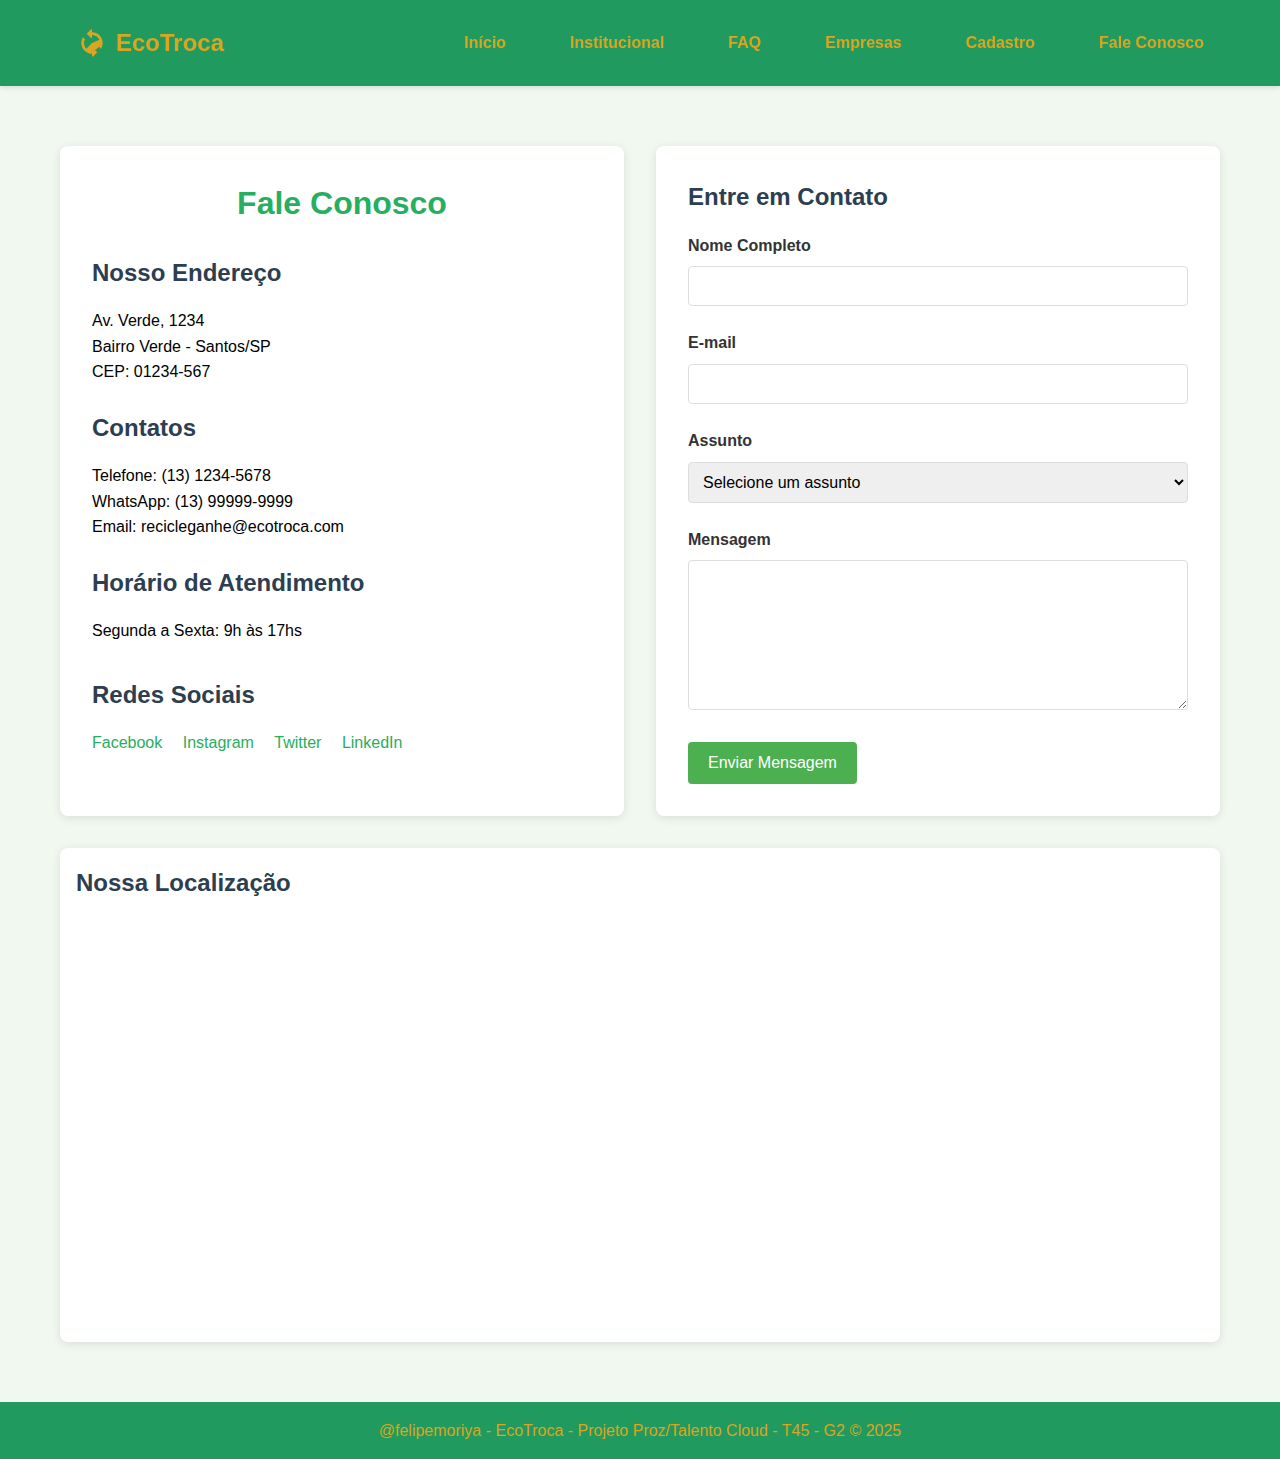
<file: fale conosco/index.html>
<!DOCTYPE html>
<html lang="pt-BR">

<head>
    <meta charset="UTF-8">
    <meta name="viewport" content="width=device-width, initial-scale=1.0">
    <title>Fale Conosco - Ecotroca</title>
   
    <link rel="stylesheet" href="style.css">
</head>

<body>
    <nav class="nav-menu">
        <div class="nav-container">
            <a href="../index.html" href="#" class="logo-container">
                <svg class="logo-icon" viewBox="0 0 24 24" fill="goldenrod" xmlns="http://www.w3.org/2000/svg">
                    <path d="M12 4V2.21C12 1.76 11.46 1.54 11.15 1.86L8.35 4.65C8.15 4.85 8.15 5.16 8.35 5.36L11.14 8.15C11.46 8.46 12 8.24 12 7.79V6C15.31 6 18 8.69 18 12C18 13.01 17.75 13.97 17.3 14.8L18.76 16.26C19.54 15.03 20 13.57 20 12C20 7.58 16.42 4 12 4Z"/>
                    <path d="M12 18C8.69 18 6 15.31 6 12C6 10.99 6.25 10.03 6.7 9.2L5.24 7.74C4.46 8.97 4 10.43 4 12C4 16.42 7.58 20 12 20V21.79C12 22.24 12.54 22.46 12.85 22.14L15.64 19.35C15.84 19.15 15.84 18.84 15.64 18.64L12.85 15.85C12.54 15.54 12 15.76 12 16.21V18Z"/>
                    <path d="M12 12L7.35 16.65C7.15 16.85 7.15 17.16 7.35 17.36L10.14 20.15C10.46 20.46 11 20.24 11 19.79V18C15.42 18 19 14.42 19 10V9.79C19 9.34 18.46 9.12 18.15 9.44L12 12Z"/>
                </svg>
                <span class="logo-text">EcoTroca</span>
            </a>
            <div class="nav-links">
                <a href="../">Início</a>
                <a href="../">Institucional</a>
                <a href="../faq/index.html">FAQ</a>
                <a href="../empresas/index.html">Empresas</a>
                <a href="../cadastro/index.html">Cadastro</a>
                <a href="../fale conosco/index.html">Fale Conosco</a>
            </div>
        </div>
    </nav>

</head>
<body>
    <div class="container">
        <div class="contact-grid">
            <div class="contact-info">
                <h1>Fale Conosco</h1>
                <div class="info-item">
                    <h2>Nosso Endereço</h2>
                    <p>Av. Verde, 1234</p>
                    <p>Bairro Verde - Santos/SP</p>
                    <p>CEP: 01234-567</p>
                </div>

                <div class="info-item">
                    <h2>Contatos</h2>
                    <p>Telefone: (13) 1234-5678</p>
                    <p>WhatsApp: (13) 99999-9999</p>
                    <p>Email: recicleganhe@ecotroca.com</p>
                </div>

                <div class="info-item">
                    <h2>Horário de Atendimento</h2>
                    <p>Segunda a Sexta: 9h às 17hs</p>
                </div>

                <div class="social-media">
                    <h2>Redes Sociais</h2>
                    <a href="#">Facebook</a>
                    <a href="#">Instagram</a>
                    <a href="#">Twitter</a>
                    <a href="#">LinkedIn</a>
                </div>
            </div>

            <div class="contact-form">
                <h2>Entre em Contato</h2>

                <form id="contactForm" onsubmit="return false;">
                    <div class="form-group">
                        <label for="nome">Nome Completo</label>
                        <input type="text" id="nome" name="nome" required>
                    </div>

                    <div class="form-group">
                        <label for="email">E-mail</label>
                        <input type="email" id="email" name="email" required>
                    </div>

                    <div class="form-group">
                        <label for="assunto">Assunto</label>
                        <select id="assunto" name="assunto" required>
                            <option value="">Selecione um assunto</option>
                            <option value="duvida">Dúvidas</option>
                            <option value="sugestao">Sugestões</option>
                            <option value="reclamacao">Reclamações</option>
                            <option value="parceria">Parcerias</option>
                            <option value="outro">Outros</option>
                        </select>
                    </div>

                    <div class="form-group">
                        <label for="mensagem">Mensagem</label>
                        <textarea id="mensagem" name="mensagem" required></textarea>
                    </div>

                    <button type="submit">Enviar Mensagem</button>
                </form>
            </div>
        </div>

        <div class="map-container">
            <h2>Nossa Localização</h2>
            <iframe 
                src="https://www.google.com/maps/embed?pb=!1m18!1m12!1m3!1d14617.337930759884!2d-46.33085675!3d-23.950628550000003!2m3!1f0!2f0!3f0!3m2!1i1024!2i768!4f13.1!3m3!1m2!1s0x94ce03422c370547%3A0x578d984e935daf!2sSantos%2C%20SP!5e0!3m2!1spt-BR!2sbr!4v1713200401266!5m2!1spt-BR!2sbr" 
                allowfullscreen="" 
                loading="lazy" 
                referrerpolicy="no-referrer-when-downgrade">
            </iframe>
        </div>
    </div>
    
    <footer>
        <p>@felipemoriya - EcoTroca - Projeto Proz/Talento Cloud - T45 - G2 © 2025</p>
    </footer>

    <script src="script.js"></script>

</body>
</html>
</file>
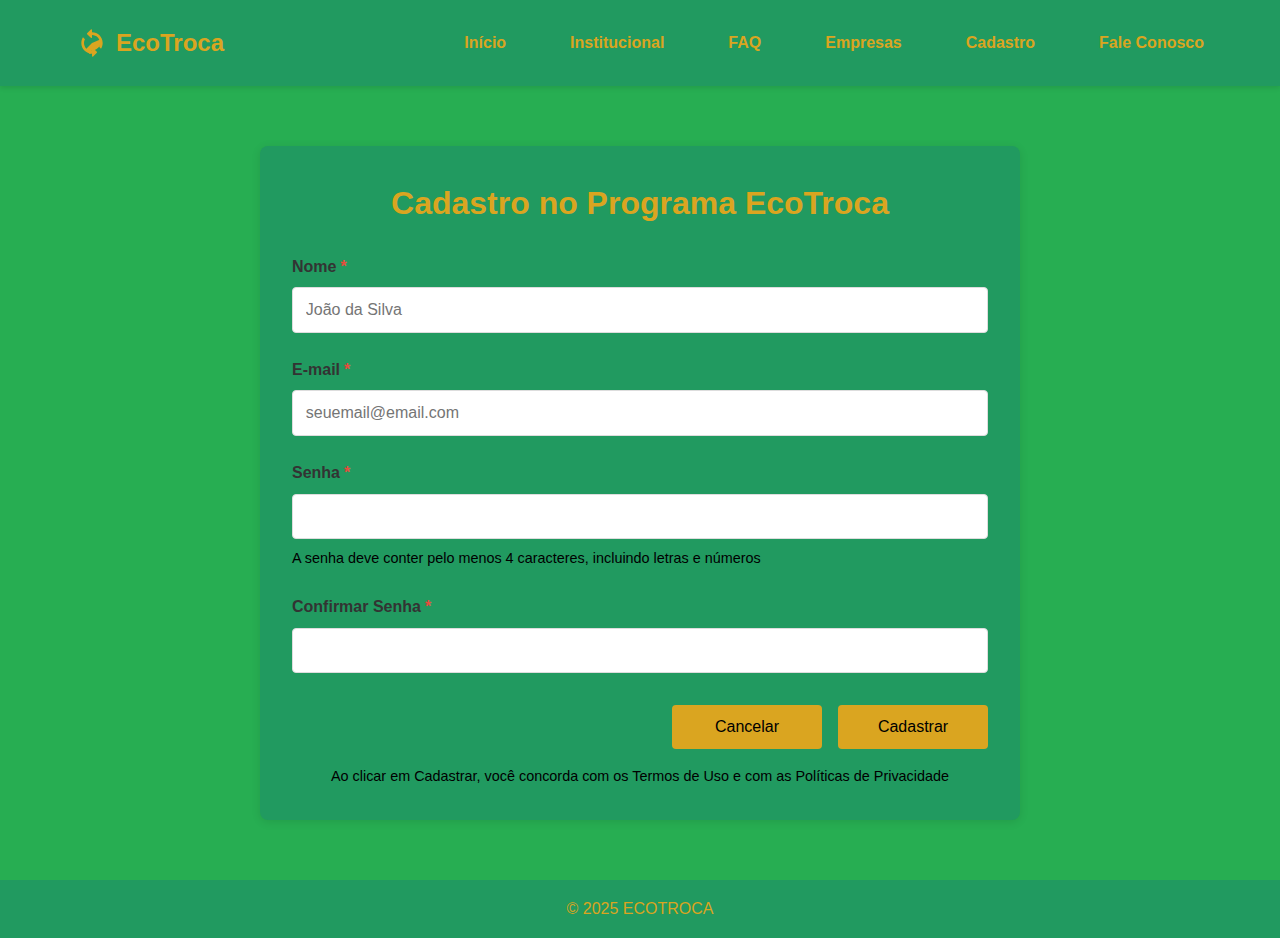
<file: cadastro.html>
<!DOCTYPE html>
<html lang="pt-BR">
<head>
    <meta charset="UTF-8">
    <meta name="viewport" content="width=device-width, initial-scale=1.0">
    <title>Cadastro - Ecotroca</title>
    <style>
        * {
            margin: 0;
            padding: 0;
            box-sizing: border-box;
            font-family: Arial, sans-serif;
        }

        body {
            background-color: #27ae52;
            line-height: 1.6;
            min-height: 100vh;
            display: flex;
            flex-direction: column;
        }

        /* Navigation Styles */
        .nav-menu {
            background-color: #219a60;
            padding: 1rem 0;
            box-shadow: 0 2px 5px rgba(0,0,0,0.1);
        }

        .nav-container {
            max-width: 1200px;
            margin: 0 auto;
            display: flex;
            justify-content: space-between;
            align-items: center;
            padding: 0 20px;
        }

        .logo-container {
            display: flex;
            align-items: center;
            gap: 0.5rem;
            color: goldenrod;
            text-decoration: none;
        }

        .logo-text {
            font-size: 1.5rem;
            font-weight: bold;
            color: goldenrod;
        }

        .logo-icon {
            width: 32px;
            height: 32px;
            animation: spin 20s linear infinite;
        }

        @keyframes spin {
            100% {
                transform: rotate(360deg);
            }
        }

        .nav-links {
            display: flex;
            gap: 2rem;
            align-items: center;
        }

        .nav-menu a {
            color: goldenrod;
            text-decoration: none;
            font-weight: bold;
            padding: 0.5rem 1rem;
            border-radius: 4px;
            transition: all 0.3s ease;
        }

        .nav-menu a:hover {
            background-color: goldenrod;
            color: #219a60;
        }

        /* Content styles */
        .content {
            flex: 1;
            display: flex;
            align-items: center;
            justify-content: center;
        }

        .container {
            max-width: 800px;
            width: 100%;
            margin: 40px auto;
            padding: 20px;
        }

        .form-container {
            background-color: #219a60;
            padding: 2rem;
            border-radius: 8px;
            box-shadow: 0 2px 10px rgba(0,0,0,0.1);
        }

        h1 {
            color: goldenrod;
            margin-bottom: 1.5rem;
            text-align: center;
        }

        .form-group {
            margin-bottom: 1.5rem;
            width: 100%;
        }

        label {
            display: block;
            margin-bottom: 0.5rem;
            color: #333;
            font-weight: bold;
        }

        input, select {
            width: 100%;
            padding: 0.8rem;
            border: 1px solid #ddd;
            border-radius: 4px;
            font-size: 1rem;
        }

        input:focus, select:focus {
            outline: none;
            border-color: goldenrod;
            box-shadow: 0 0 5px rgba(39, 174, 96, 0.2);
        }

        .form-buttons {
            display: flex;
            gap: 1rem;
            justify-content: flex-end;
            margin-top: 2rem;
        }

        button {
            padding: 0.8rem 2rem;
            border: none;
            border-radius: 4px;
            font-size: 1rem;
            cursor: pointer;
            transition: background-color 0.3s;
            min-width: 150px;
        }

        .btn-primary {
            background-color: goldenrod;
            color: black;
        }

        .btn-primary:hover {
            background-color: #219a52;
        }

        .btn-secondary {
            background-color: goldenrod;
            color: black;
        }

        .btn-secondary:hover {
            background-color: #219a52;
        }

        .required::after {
            content: "*";
            color: #e74c3c;
            margin-left: 4px;
        }

        .form-info {
            font-size: 0.9rem;
            color: black;
            margin-top: 0.5rem;
        }

        .terms-info {
            font-size: 0.9rem;
            color: black;
            margin-top: 1rem;
            text-align: center;
        }

        /* Footer styles */
        footer {
            background-color: #219a60;
            color: goldenrod;
            text-align: center;
            padding: 1rem 0;
            margin-top: auto;
            width: 100%;
        }

        @media (max-width: 768px) {
            .nav-container {
                flex-direction: column;
                gap: 1rem;
                padding: 1rem;
            }

            .nav-links {
                flex-direction: column;
                gap: 0.5rem;
            }

            .container {
                margin: 20px;
            }

            .form-buttons {
                flex-direction: column;
            }

            button {
                width: 100%;
            }
        }
    </style>
</head>

<body>
    <nav class="nav-menu">
        <div class="nav-container">
            <a href="#" class="logo-container">
                <svg class="logo-icon" viewBox="0 0 24 24" fill="goldenrod" xmlns="http://www.w3.org/2000/svg">
                    <path d="M12 4V2.21C12 1.76 11.46 1.54 11.15 1.86L8.35 4.65C8.15 4.85 8.15 5.16 8.35 5.36L11.14 8.15C11.46 8.46 12 8.24 12 7.79V6C15.31 6 18 8.69 18 12C18 13.01 17.75 13.97 17.3 14.8L18.76 16.26C19.54 15.03 20 13.57 20 12C20 7.58 16.42 4 12 4Z"/>
                    <path d="M12 18C8.69 18 6 15.31 6 12C6 10.99 6.25 10.03 6.7 9.2L5.24 7.74C4.46 8.97 4 10.43 4 12C4 16.42 7.58 20 12 20V21.79C12 22.24 12.54 22.46 12.85 22.14L15.64 19.35C15.84 19.15 15.84 18.84 15.64 18.64L12.85 15.85C12.54 15.54 12 15.76 12 16.21V18Z"/>
                    <path d="M12 12L7.35 16.65C7.15 16.85 7.15 17.16 7.35 17.36L10.14 20.15C10.46 20.46 11 20.24 11 19.79V18C15.42 18 19 14.42 19 10V9.79C19 9.34 18.46 9.12 18.15 9.44L12 12Z"/>
                </svg>
                <span class="logo-text">EcoTroca</span>
            </a>
            <div class="nav-links">
                <a href="#">Início</a>
                <a href="#">Institucional</a>
                <a href="#">FAQ</a>
                <a href="#">Empresas</a>
                <a href="#">Cadastro</a>
                <a href="#">Fale Conosco</a>
            </div>
        </div>
    </nav>

    <div class="content">
        <div class="container">
            <div class="form-container">
                <h1>Cadastro no Programa EcoTroca</h1>

                <form id="cadastroForm" onsubmit="return false;">
                    <div class="form-group">
                        <label class="required" for="nome">Nome</label>
                        <input placeholder="João da Silva" type="text" id="nome" name="nome" required>
                    </div>
                    
                    <div class="form-group">
                        <label class="required" for="email">E-mail</label>
                        <input placeholder="seuemail@email.com" type="email" id="email" name="email" required>
                    </div>

                    <div class="form-group">                
                        <label class="required" for="senha">Senha</label>                
                        <input type="password" id="senha" name="senha" required>                
                        <div class="form-info">A senha deve conter pelo menos 4 caracteres, incluindo letras e números</div>                
                    </div>

                    <div class="form-group">                
                        <label class="required" for="confirmarSenha">Confirmar Senha</label>                
                        <input type="password" id="confirmarSenha" name="confirmarSenha" required>
                    </div>

                    <div class="form-buttons">
                        <button type="button" class="btn-secondary">Cancelar</button>
                        <button type="submit" class="btn-primary">Cadastrar</button>
                    </div>
                    
                    <div class="terms-info">
                        Ao clicar em Cadastrar, você concorda com os Termos de Uso e com as Políticas de Privacidade
                    </div>
                </form>
            </div>
        </div>
    </div>

    <footer>
        <p>© 2025 ECOTROCA</p>
    </footer>
</body>
</html>
</file>
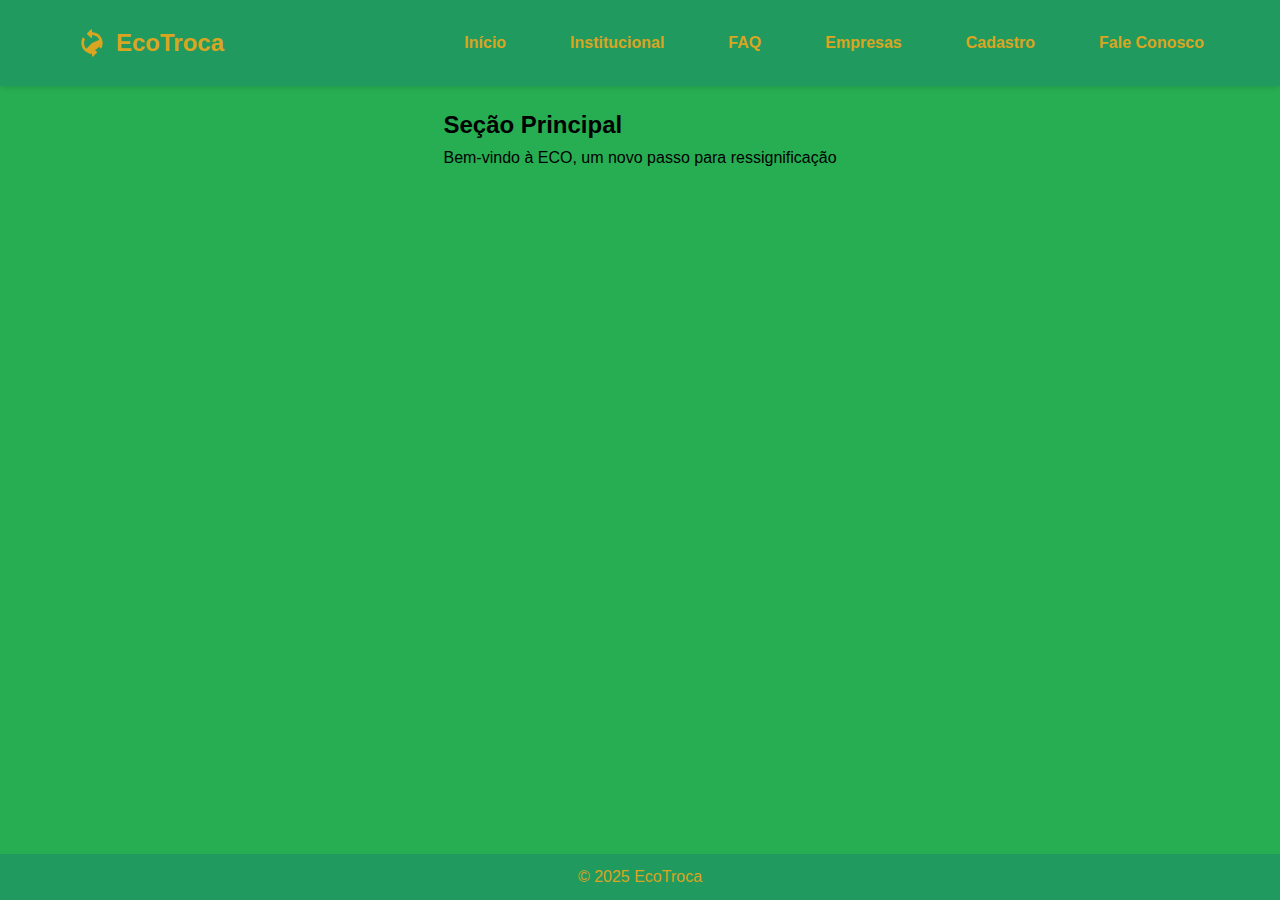
<file: html-Pagina-Inicial-EcoTroca-180325.html>
<!DOCTYPE html>
<html lang="pt-BR">
<head>
    <meta charset="UTF-8">
    <meta name="viewport" content="width=device-width, initial-scale=1.0">
    <title>Pagina Inicial - Ecotroca</title>
    <style>
        * {
            margin: 0;
            padding: 0;
            box-sizing: border-box;
            font-family: Arial, sans-serif;
        }

        body {
            background-color: #27ae52;
            line-height: 1.6;
            min-height: 100vh;
            display: flex;
            flex-direction: column;
        }

        /* Navigation Styles */
        .nav-menu {
            background-color: #219a60;
            padding: 1rem 0;
            box-shadow: 0 2px 5px rgba(0,0,0,0.1);
        }

        .nav-container {
            max-width: 1200px;
            margin: 0 auto;
            display: flex;
            justify-content: space-between;
            align-items: center;
            padding: 0 20px;
        }

        .logo-container {
            display: flex;
            align-items: center;
            gap: 0.5rem;
            color: goldenrod;
            text-decoration: none;
        }

        .logo-text {
            font-size: 1.5rem;
            font-weight: bold;
            color: goldenrod;
        }

        .logo-icon {
            width: 32px;
            height: 32px;
            animation: spin 20s linear infinite;
        }

        @keyframes spin {
            100% {
                transform: rotate(360deg);
            }
        }

        .nav-links {
            display: flex;
            gap: 2rem;
            align-items: center;
        }

        .nav-menu a {
            color: goldenrod;
            text-decoration: none;
            font-weight: bold;
            padding: 0.5rem 1rem;
            border-radius: 4px;
            transition: all 0.3s ease;
        }

        .nav-menu a:hover {
            background-color: goldenrod;
            color: #219a60;
        }

        main {
            padding: 20px;
            max-width: 1200px;
            margin: 0 auto;
        }

        footer {
            background-color: #219a60;
            color: goldenrod;
            text-align: center;
            padding: 10px;
            margin-top: auto;
            width: 100%;
        }

        @media (max-width: 768px) {
            .nav-container {
                flex-direction: column;
                gap: 1rem;
                padding: 1rem;
            }

            .nav-links {
                flex-direction: column;
                gap: 0.5rem;
            }
        }
    </style>
</head>
<body>
    <nav class="nav-menu">
        <div class="nav-container">
            <a href="#" class="logo-container">
                <svg class="logo-icon" viewBox="0 0 24 24" fill="goldenrod" xmlns="http://www.w3.org/2000/svg">
                    <path d="M12 4V2.21C12 1.76 11.46 1.54 11.15 1.86L8.35 4.65C8.15 4.85 8.15 5.16 8.35 5.36L11.14 8.15C11.46 8.46 12 8.24 12 7.79V6C15.31 6 18 8.69 18 12C18 13.01 17.75 13.97 17.3 14.8L18.76 16.26C19.54 15.03 20 13.57 20 12C20 7.58 16.42 4 12 4Z"/>
                    <path d="M12 18C8.69 18 6 15.31 6 12C6 10.99 6.25 10.03 6.7 9.2L5.24 7.74C4.46 8.97 4 10.43 4 12C4 16.42 7.58 20 12 20V21.79C12 22.24 12.54 22.46 12.85 22.14L15.64 19.35C15.84 19.15 15.84 18.84 15.64 18.64L12.85 15.85C12.54 15.54 12 15.76 12 16.21V18Z"/>
                    <path d="M12 12L7.35 16.65C7.15 16.85 7.15 17.16 7.35 17.36L10.14 20.15C10.46 20.46 11 20.24 11 19.79V18C15.42 18 19 14.42 19 10V9.79C19 9.34 18.46 9.12 18.15 9.44L12 12Z"/>
                </svg>
                <span class="logo-text">EcoTroca</span>
            </a>
            <div class="nav-links">
                <a href="#">Início</a>
                <a href="#">Institucional</a>
                <a href="#">FAQ</a>
                <a href="#">Empresas</a>
                <a href="#">Cadastro</a>
                <a href="#">Fale Conosco</a>
            </div>
        </div>
    </nav>

    <main>
        <h2>Seção Principal</h2>
        <p>Bem-vindo à ECO, um novo passo para ressignificação</p>
    </main>
    <footer>
        <p>© 2025 EcoTroca</p>
    </footer>
</body>
</html>
</file>
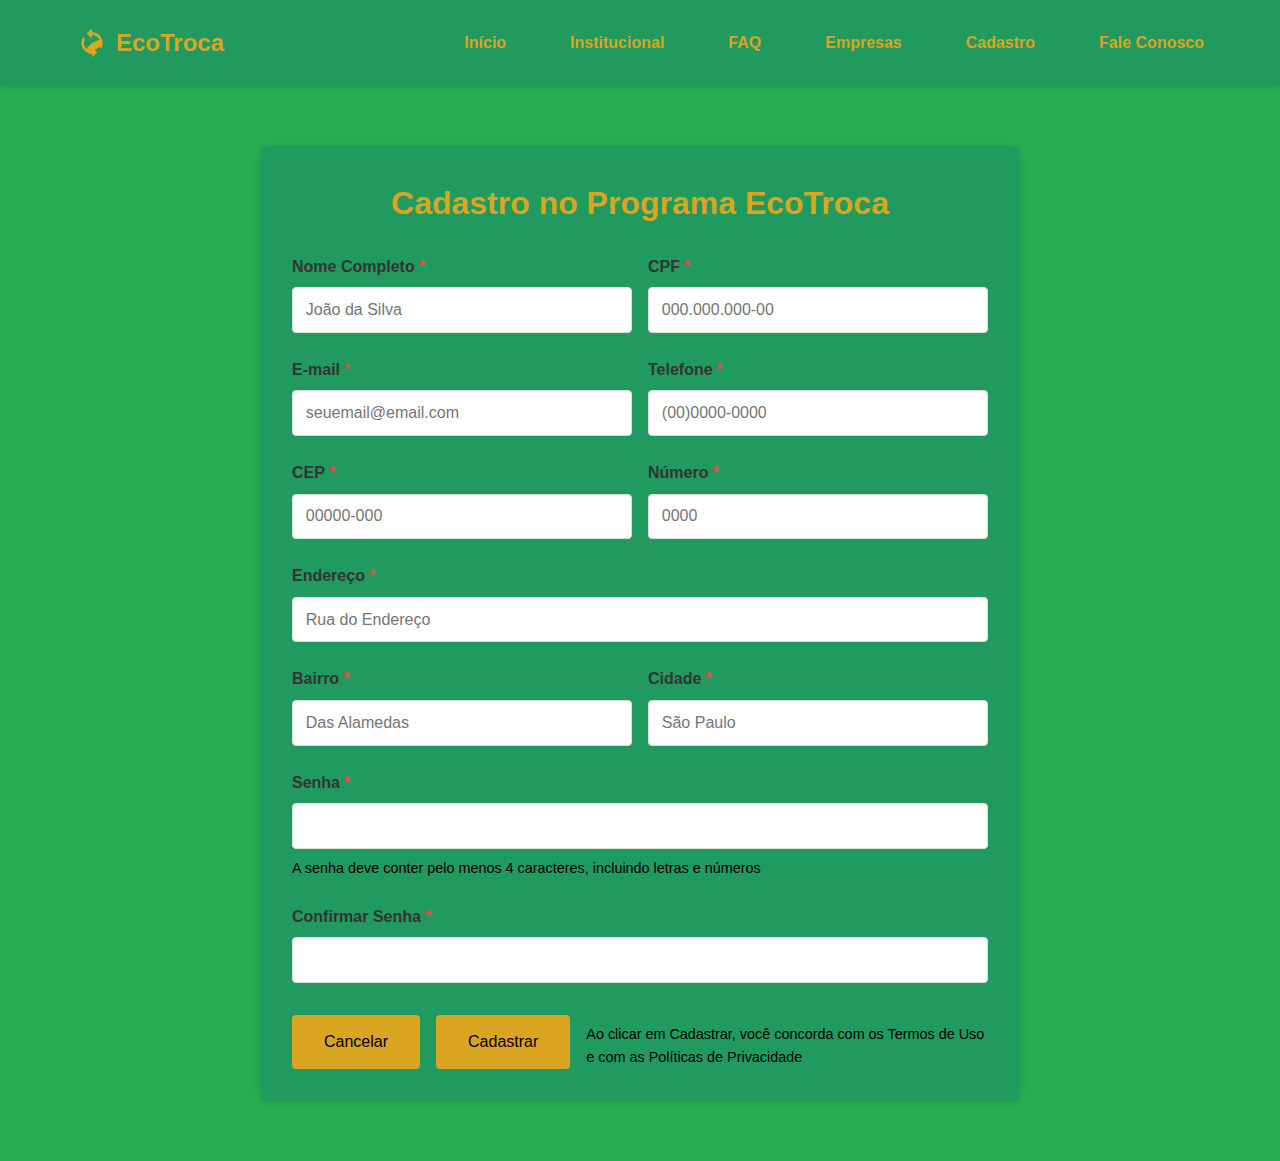
<file: site-html-Ecotroca-parte-cadastro(form).html>
<!DOCTYPE html>
<html lang="pt-BR">
<head>
    <meta charset="UTF-8">
    <meta name="viewport" content="width=device-width, initial-scale=1.0">
    <title>Cadastro - Ecotroca</title>
    <style>
        * {
            margin: 0;
            padding: 0;
            box-sizing: border-box;
            font-family: Arial, sans-serif;
        }

        body {
            background-color: #27ae52;
            line-height: 1.6;
            min-height: 100vh;
            display: flex;
            flex-direction: column;
        }

        /* Navigation Styles */
        .nav-menu {
            background-color: #219a60;
            padding: 1rem 0;
            box-shadow: 0 2px 5px rgba(0,0,0,0.1);
        }

        .nav-container {
            max-width: 1200px;
            margin: 0 auto;
            display: flex;
            justify-content: space-between;
            align-items: center;
            padding: 0 20px;
        }

        .logo-container {
            display: flex;
            align-items: center;
            gap: 0.5rem;
            color: goldenrod;
            text-decoration: none;
        }

        .logo-text {
            font-size: 1.5rem;
            font-weight: bold;
            color: goldenrod;
        }

        .logo-icon {
            width: 32px;
            height: 32px;
            animation: spin 20s linear infinite;
        }

        @keyframes spin {
            100% {
                transform: rotate(360deg);
            }
        }

        .nav-links {
            display: flex;
            gap: 2rem;
            align-items: center;
        }

        .nav-menu a {
            color: goldenrod;
            text-decoration: none;
            font-weight: bold;
            padding: 0.5rem 1rem;
            border-radius: 4px;
            transition: all 0.3s ease;
        }

        .nav-menu a:hover {
            background-color: goldenrod;
            color: #219a60;
        }

        /* Rest of existing styles */
        .container {
            max-width: 800px;
            margin: 40px auto;
            padding: 20px;
        }

        .form-container {
            background-color: #219a60;
            padding: 2rem;
            border-radius: 8px;
            box-shadow: 0 2px 10px rgba(0,0,0,0.1);
        }

        h1 {
            color: goldenrod;
            margin-bottom: 1.5rem;
            text-align: center;
        }

        .form-group {
            margin-bottom: 1.5rem;
        }

        label {
            display: block;
            margin-bottom: 0.5rem;
            color: #333;
            font-weight: bold;
        }

        input, select {
            width: 100%;
            padding: 0.8rem;
            border: 1px solid #ddd;
            border-radius: 4px;
            font-size: 1rem;
        }

        input:focus, select:focus {
            outline: none;
            border-color: goldenrod;
            box-shadow: 0 0 5px rgba(39, 174, 96, 0.2);
        }

        .form-row {
            display: grid;
            grid-template-columns: 1fr 1fr;
            gap: 1rem;
        }

        .form-buttons {
            display: flex;
            gap: 1rem;
            justify-content: flex-end;
            margin-top: 2rem;
        }

        button {
            padding: 0.8rem 2rem;
            border: none;
            border-radius: 4px;
            font-size: 1rem;
            cursor: pointer;
            transition: background-color 0.3s;
        }

        .btn-primary {
            background-color: goldenrod;
            color: black;
        }

        .btn-primary:hover {
            background-color: #219a52;
        }

        .btn-secondary {
            background-color: goldenrod;
            color: black;
        }

        .btn-secondary:hover {
            background-color: #219a52;
        }

        .required::after {
            content: "*";
            color: #e74c3c;
            margin-left: 4px;
        }

        .form-info {
            font-size: 0.9rem;
            color: black;
            margin-top: 0.5rem;
        }

        @media (max-width: 768px) {
            .nav-container {
                flex-direction: column;
                gap: 1rem;
                padding: 1rem;
            }

            .nav-links {
                flex-direction: column;
                gap: 0.5rem;
            }

            .container {
                margin: 20px;
            }

            .form-row {
                grid-template-columns: 1fr;
            }

            .form-buttons {
                flex-direction: column;
            }

            button {
                width: 100%;
            }
        }
    </style>
</head>

<body>
    <nav class="nav-menu">
        <div class="nav-container">
            <a href="#" class="logo-container">
                <svg class="logo-icon" viewBox="0 0 24 24" fill="goldenrod" xmlns="http://www.w3.org/2000/svg">
                    <path d="M12 4V2.21C12 1.76 11.46 1.54 11.15 1.86L8.35 4.65C8.15 4.85 8.15 5.16 8.35 5.36L11.14 8.15C11.46 8.46 12 8.24 12 7.79V6C15.31 6 18 8.69 18 12C18 13.01 17.75 13.97 17.3 14.8L18.76 16.26C19.54 15.03 20 13.57 20 12C20 7.58 16.42 4 12 4Z"/>
                    <path d="M12 18C8.69 18 6 15.31 6 12C6 10.99 6.25 10.03 6.7 9.2L5.24 7.74C4.46 8.97 4 10.43 4 12C4 16.42 7.58 20 12 20V21.79C12 22.24 12.54 22.46 12.85 22.14L15.64 19.35C15.84 19.15 15.84 18.84 15.64 18.64L12.85 15.85C12.54 15.54 12 15.76 12 16.21V18Z"/>
                    <path d="M12 12L7.35 16.65C7.15 16.85 7.15 17.16 7.35 17.36L10.14 20.15C10.46 20.46 11 20.24 11 19.79V18C15.42 18 19 14.42 19 10V9.79C19 9.34 18.46 9.12 18.15 9.44L12 12Z"/>
                </svg>
                <span class="logo-text">EcoTroca</span>
            </a>
            <div class="nav-links">
                <a href="#">Início</a>
                <a href="#">Institucional</a>
                <a href="#">FAQ</a>
                <a href="#">Empresas</a>
                <a href="#">Cadastro</a>
                <a href="#">Fale Conosco</a>
            </div>
        </div>
    </nav>

    <!-- Rest of the existing form content -->
    <div class="container">
        <div class="form-container">
            <h1>Cadastro no Programa EcoTroca </h1>
            
            <form id="cadastroForm" onsubmit="return false;">
                <div class="form-row">
                    <div class="form-group">
                        <label class="required" for="nome">Nome Completo</label>
                        <input placeholder="João da Silva" type="text" id="nome" name="nome" required>
                    </div>
                    <div class="form-group">
                        <label class="required" for="cpf">CPF</label>
                        <input placeholder="000.000.000-00" type="text" id="cpf" name="cpf" required>
                    </div>
                </div>

                <div class="form-row">
                    <div class="form-group">
                        <label class="required" for="email">E-mail</label>
                        <input placeholder="seuemail@email.com" type="email" id="email" name="email" required>
                    </div>
                    <div class="form-group">
                        <label class="required" for="telefone">Telefone</label>
                        <input placeholder="(00)0000-0000" type="tel" id="telefone" name="telefone" required>
                    </div>
                </div>

                <div class="form-row">
                    <div class="form-group">
                        <label class="required" for="cep">CEP</label>
                        <input placeholder="00000-000" type="text" id="cep" name="cep" required>
                    </div>
                    <div class="form-group">
                        <label class="required" for="numero">Número</label>
                        <input placeholder="0000" type="text" id="numero" name="numero" required>
                    </div>
                </div>

                <div class="form-group">
                    <label class="required" for="endereco">Endereço</label>
                    <input placeholder="Rua do Endereço" type="text" id="endereco" name="endereco" required>
                </div>

                <div class="form-row">
                    <div class="form-group">
                        <label class="required" for="bairro">Bairro</label>
                        <input placeholder="Das Alamedas" type="text" id="bairro" name="bairro" required>
                    </div>
                    <div class="form-group">
                        <label class="required" for="cidade">Cidade</label>
                        <input placeholder="São Paulo" type="text" id="cidade" name="cidade" required>
                    </div>
                </div>

                <div class="form-group">
                    <label class="required" for="senha">Senha</label>
                    <input type="password" id="senha" name="senha" required>
                    <div class="form-info">A senha deve conter pelo menos 4 caracteres, incluindo letras e números</div>
                </div>

                <div class="form-group">
                    <label class="required" for="confirmarSenha">Confirmar Senha</label>
                    <input type="password" id="confirmarSenha" name="confirmarSenha" required>
                </div>

                <div class="form-buttons">
                    <button type="button" class="btn-secondary">Cancelar</button>
                    <button type="submit" class="btn-primary">Cadastrar</button>
                    <div class="form-info">Ao clicar em Cadastrar, você concorda com os Termos de Uso e com as Políticas de Privacidade</div>
                </div>
            </form>
        </div>
    </div>
</body>
</html>
</file>
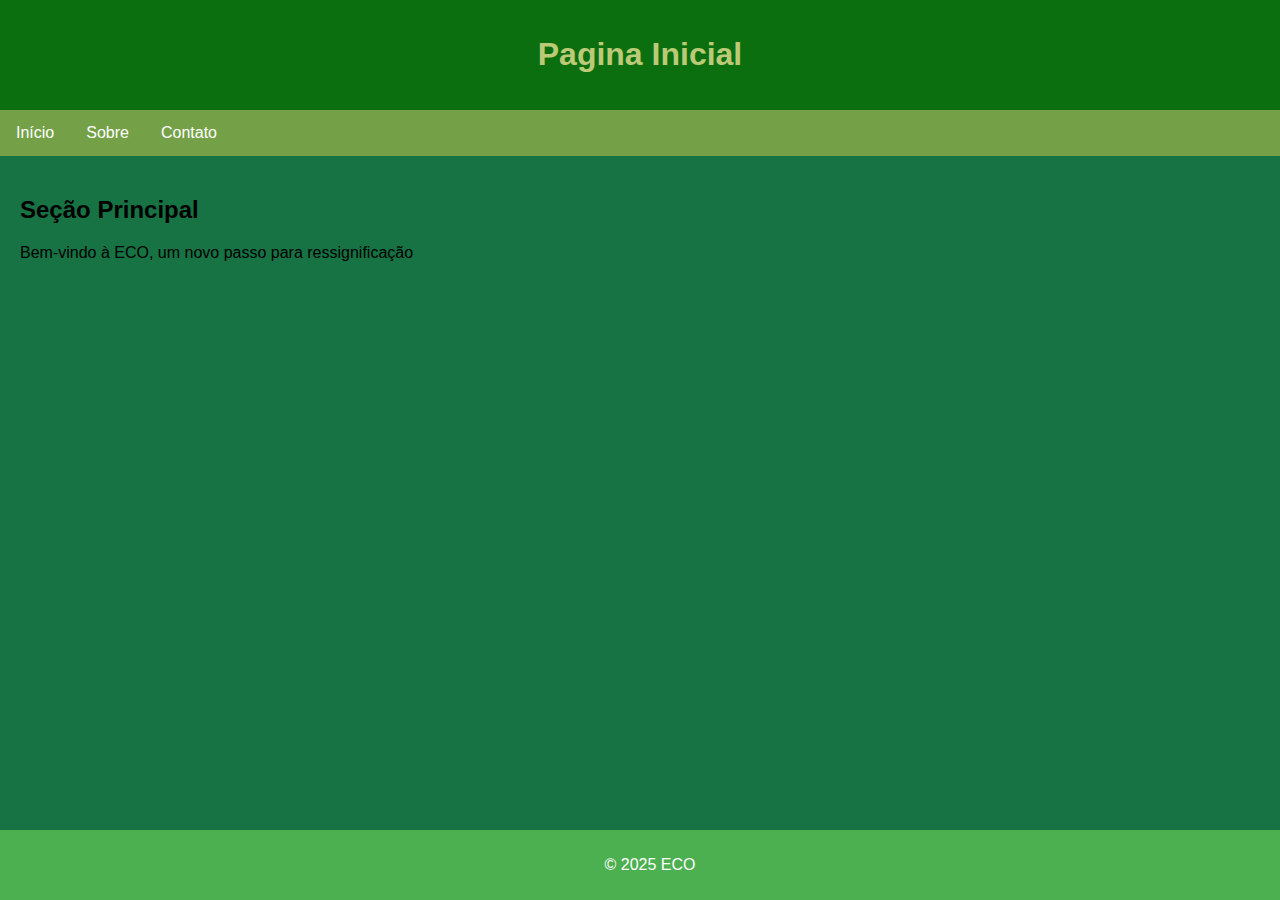
<file: Untitled-4.html>
<!DOCTYPE html>
<html lang="pt-BR">
<head>
    <meta charset="UTF-8">
    <meta name="viewport" content="width=device-width, initial-scale=1.0">
    <title>Pagina Inicial</title>
    <style>
        body {
            font-family: Arial, sans-serif;
            margin: 0;
            padding: 0;
            background-color: #177244;
        }
        header {
            background-color: #0c6f0f;
            color: rgb(188, 201, 118);
            padding: 15px;
            text-align: center;
        }
        nav ul {
            list-style-type: none;
            margin: 0;
            padding: 0;
            overflow: hidden;
            background-color: #74a148;
        }
        nav li {
            float: left;
        }
        nav li a {
            display: block;
            color: white;
            text-align: center;
            padding: 14px 16px;
            text-decoration: none;
        }
        nav li a:hover {
            background-color: #111;
        }
        main {
            padding: 20px;
        }
        footer {
            background-color: #4CAF50;
            color: white;
            text-align: center;
            padding: 10px;
            position: fixed;
            bottom: 0;
            width: 100%;
        }
    </style>
</head>
<body>
    <header>
        <h1>Pagina Inicial</h1>
    </header>
    <nav>
        <ul>
            <li><a href="#home">Início</a></li>
            <li><a href="#about">Sobre</a></li>
            <li><a href="#contact">Contato</a></li>
        </ul>
    </nav>
    <main>
        <h2>Seção Principal</h2>
        <p>Bem-vindo à ECO, um novo passo para ressignificação</p>
    </main>
    <footer>
        <p>© 2025 ECO</p>
    </footer>
</body>
</file>
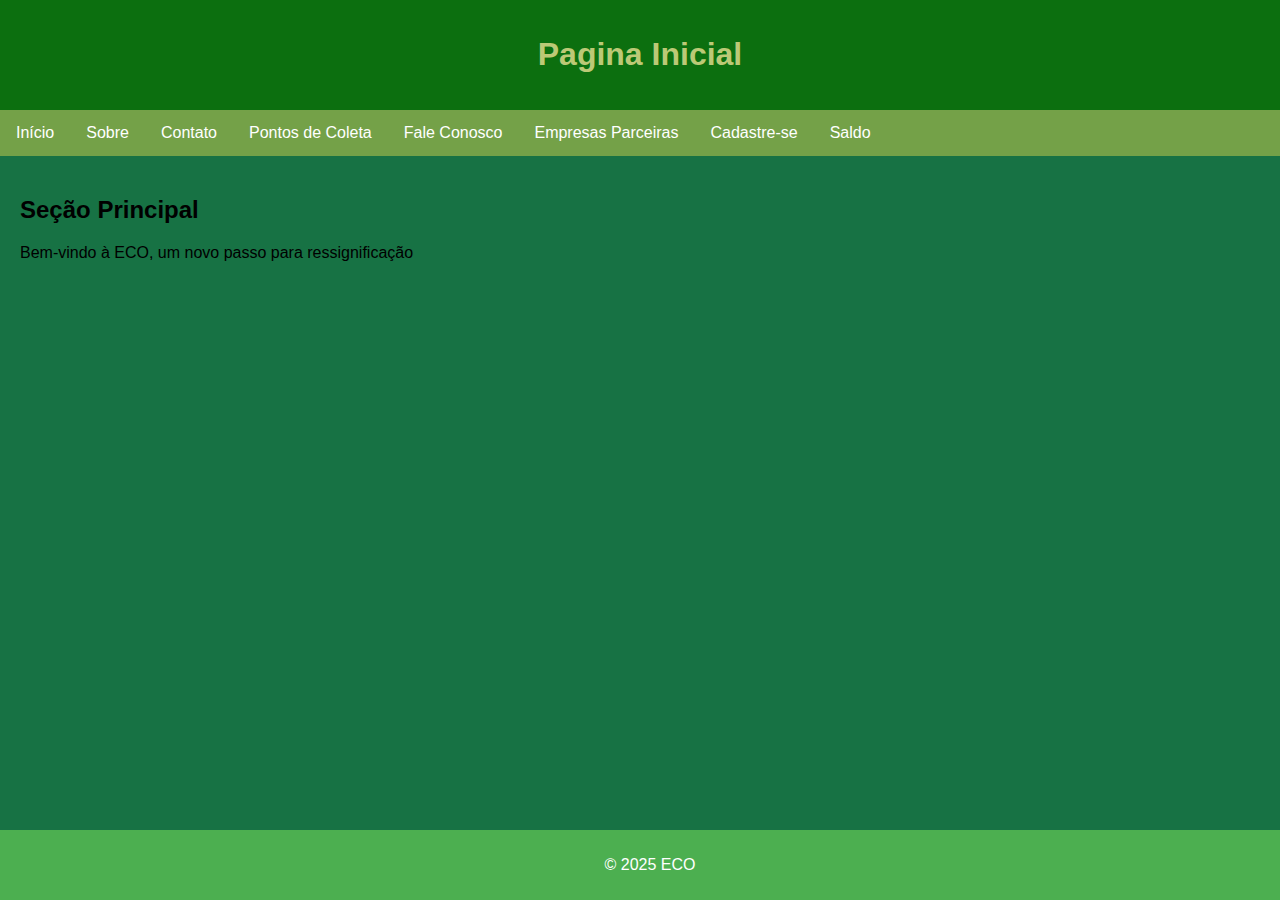
<file: utt5.html>
<!DOCTYPE html>
<html lang="pt-BR">
<head>
    <meta charset="UTF-8">
    <meta name="viewport" content="width=device-width, initial-scale=1.0">
    <title>Pagina Inicial</title>
    <style>
        body {
            font-family: Arial, sans-serif;
            margin: 0;
            padding: 0;
            background-color: #177244;
        }
        header {
            background-color: #0c6f0f;
            color: rgb(188, 201, 118);
            padding: 15px;
            text-align: center;
        }
        nav ul {
            list-style-type: none;
            margin: 0;
            padding: 0;
            overflow: hidden;
            background-color: #74a148;
        }
        nav li {
            float: left;
        }
        nav li a {
            display: block;
            color: white;
            text-align: center;
            padding: 14px 16px;
            text-decoration: none;
        }
        nav li a:hover {
            background-color: #111;
        }
        main {
            padding: 20px;
        }
        footer {
            background-color: #4CAF50;
            color: white;
            text-align: center;
            padding: 10px;
            position: fixed;
            bottom: 0;
            width: 100%;
        }
    </style>
</head>
<body>
    <header>
        <h1>Pagina Inicial</h1>
    </header>
    <nav>
        <ul>
            <li><a href="#home">Início</a></li>
            <li><a href="#about">Sobre</a></li>
            <li><a href="#contact">Contato</a></li>
            <li><a href="#pickuppoints">Pontos de Coleta</a></li>
            <li><a href="#talktous">Fale Conosco</a></li>
            <li><a href="#parteringcompanies">Empresas Parceiras</a></li>
            <li><a href="signup">Cadastre-se</a></li>
            <li><a href="cashback">Saldo</a></li>
        </ul>
    </nav>
    <main>
        <h2>Seção Principal</h2>
        <p>Bem-vindo à ECO, um novo passo para ressignificação</p>
    </main>
    <footer>
        <p>© 2025 ECO</p>
    </footer>
</body>
</file>
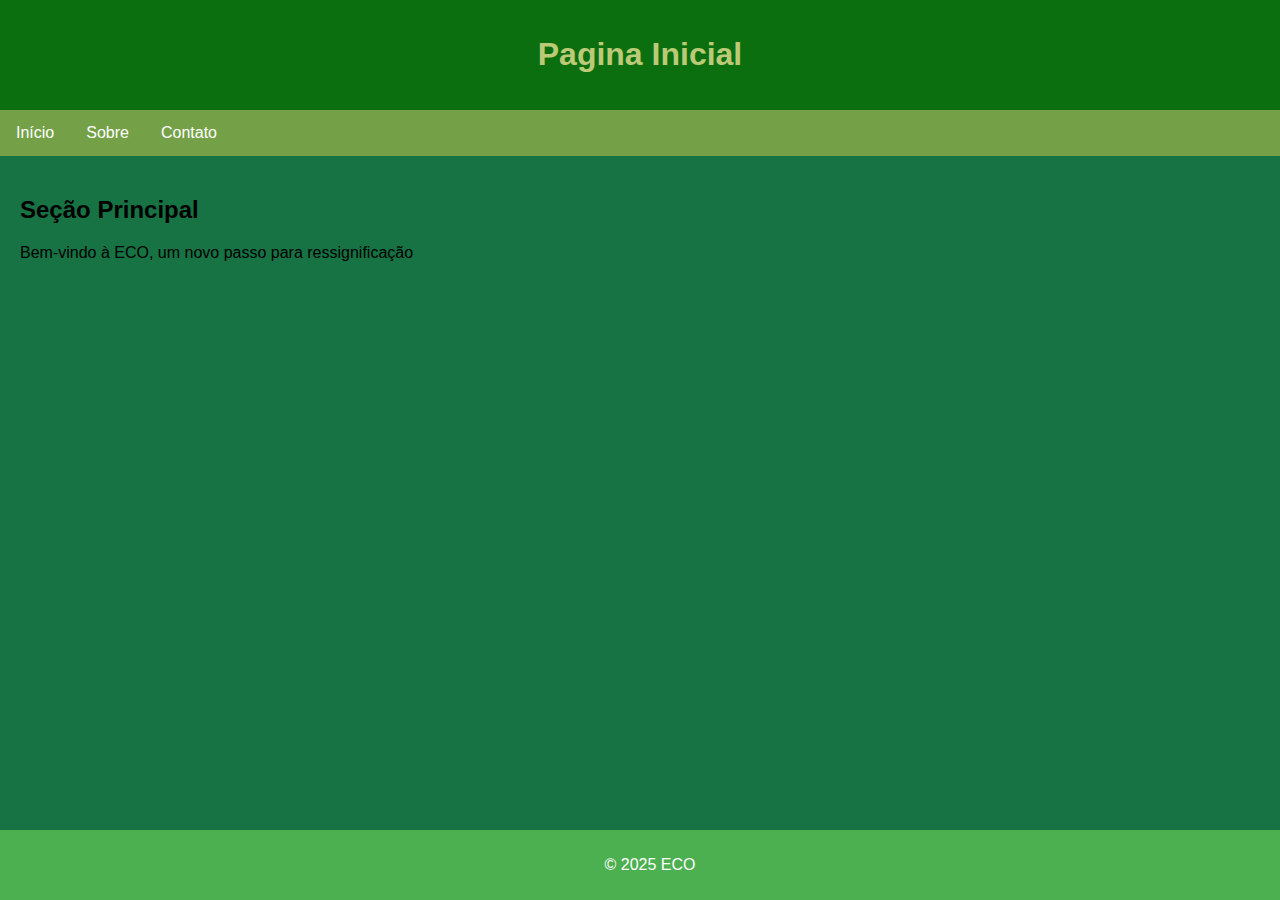
<file: outros/Untitled-4.html>
<!DOCTYPE html>
<html lang="pt-BR">
<head>
    <meta charset="UTF-8">
    <meta name="viewport" content="width=device-width, initial-scale=1.0">
    <title>Pagina Inicial</title>
    <style>
        body {
            font-family: Arial, sans-serif;
            margin: 0;
            padding: 0;
            background-color: #177244;
        }
        header {
            background-color: #0c6f0f;
            color: rgb(188, 201, 118);
            padding: 15px;
            text-align: center;
        }
        nav ul {
            list-style-type: none;
            margin: 0;
            padding: 0;
            overflow: hidden;
            background-color: #74a148;
        }
        nav li {
            float: left;
        }
        nav li a {
            display: block;
            color: white;
            text-align: center;
            padding: 14px 16px;
            text-decoration: none;
        }
        nav li a:hover {
            background-color: #111;
        }
        main {
            padding: 20px;
        }
        footer {
            background-color: #4CAF50;
            color: white;
            text-align: center;
            padding: 10px;
            position: fixed;
            bottom: 0;
            width: 100%;
        }
    </style>
</head>
<body>
    <header>
        <h1>Pagina Inicial</h1>
    </header>
    <nav>
        <ul>
            <li><a href="#home">Início</a></li>
            <li><a href="#about">Sobre</a></li>
            <li><a href="#contact">Contato</a></li>
        </ul>
    </nav>
    <main>
        <h2>Seção Principal</h2>
        <p>Bem-vindo à ECO, um novo passo para ressignificação</p>
    </main>
    <footer>
        <p>© 2025 ECO</p>
    </footer>
</body>
</file>
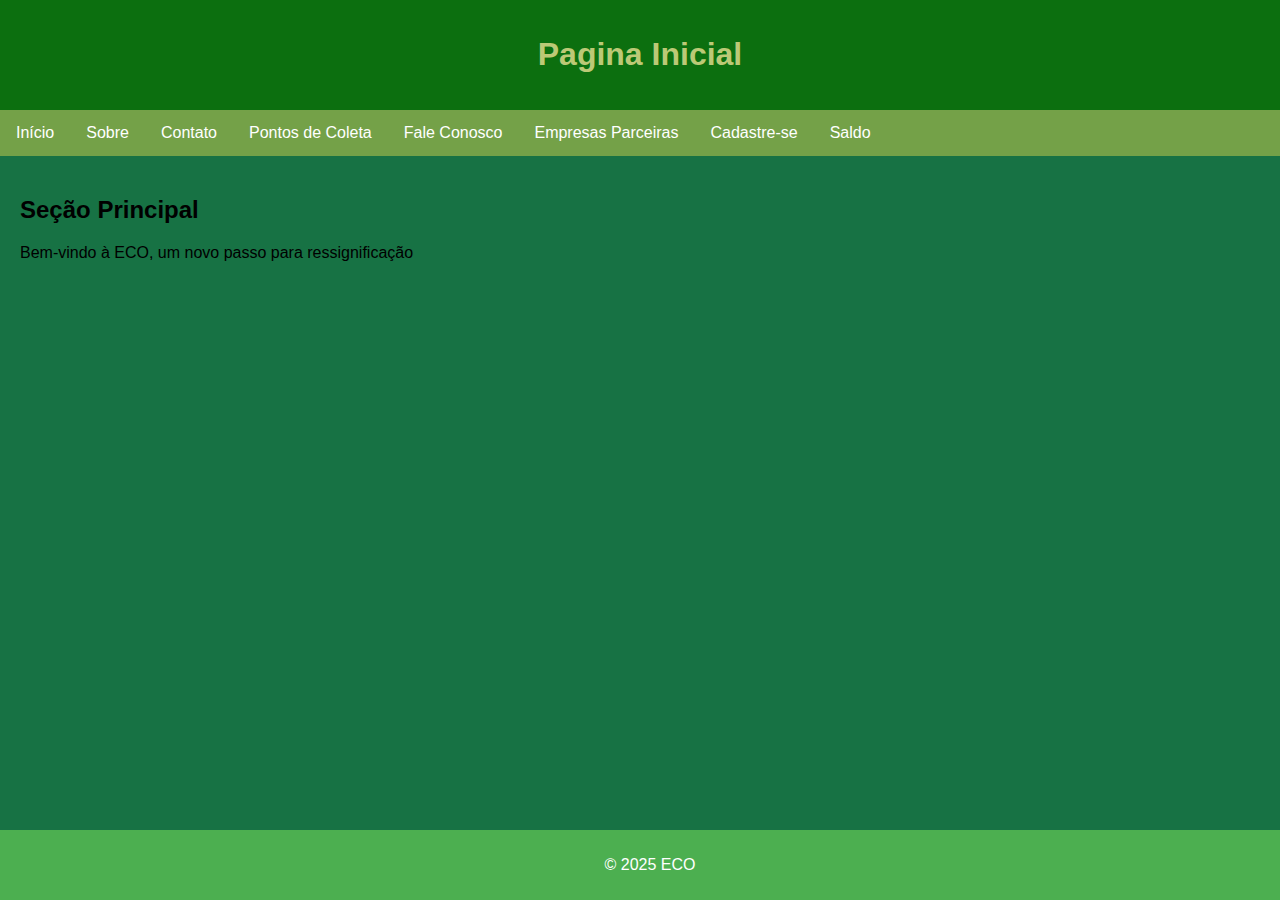
<file: outros/utt5.html>
<!DOCTYPE html>
<html lang="pt-BR">
<head>
    <meta charset="UTF-8">
    <meta name="viewport" content="width=device-width, initial-scale=1.0">
    <title>Pagina Inicial</title>
    <style>
        body {
            font-family: Arial, sans-serif;
            margin: 0;
            padding: 0;
            background-color: #177244;
        }
        header {
            background-color: #0c6f0f;
            color: rgb(188, 201, 118);
            padding: 15px;
            text-align: center;
        }
        nav ul {
            list-style-type: none;
            margin: 0;
            padding: 0;
            overflow: hidden;
            background-color: #74a148;
        }
        nav li {
            float: left;
        }
        nav li a {
            display: block;
            color: white;
            text-align: center;
            padding: 14px 16px;
            text-decoration: none;
        }
        nav li a:hover {
            background-color: #111;
        }
        main {
            padding: 20px;
        }
        footer {
            background-color: #4CAF50;
            color: white;
            text-align: center;
            padding: 10px;
            position: fixed;
            bottom: 0;
            width: 100%;
        }
    </style>
</head>
<body>
    <header>
        <h1>Pagina Inicial</h1>
    </header>
    <nav>
        <ul>
            <li><a href="#home">Início</a></li>
            <li><a href="#about">Sobre</a></li>
            <li><a href="#contact">Contato</a></li>
            <li><a href="#pickuppoints">Pontos de Coleta</a></li>
            <li><a href="#talktous">Fale Conosco</a></li>
            <li><a href="#parteringcompanies">Empresas Parceiras</a></li>
            <li><a href="signup">Cadastre-se</a></li>
            <li><a href="cashback">Saldo</a></li>
        </ul>
    </nav>
    <main>
        <h2>Seção Principal</h2>
        <p>Bem-vindo à ECO, um novo passo para ressignificação</p>
    </main>
    <footer>
        <p>© 2025 ECO</p>
    </footer>
</body>
</file>
<file: fale conosco/style.css>
* {
    margin: 0;
    padding: 0;
    box-sizing: border-box;
    font-family: Arial, sans-serif;
}

body {
    background-color:  rgba(33, 154, 96, 0.1);
    line-height: 1.6;
    min-height: 100vh;
    display: flex;
    flex-direction: column;
}

/* Navigation Styles */
.nav-menu {
    background-color: #219a60;
    padding: 1rem 0;
    box-shadow: 0 2px 5px rgba(0,0,0,0.1);
    position: sticky;
    top: 0;
}

.nav-container {
    max-width: 1200px;
    margin: 0 auto;
    display: flex;
    justify-content: space-between;
    align-items: center;
    padding: 0 20px;
}

.logo-container {
    display: flex;
    align-items: center;
    gap: 0.5rem;
    color: goldenrod;
    text-decoration: none;
}

.logo-text {
    font-size: 1.5rem;
    font-weight: bold;
    color: goldenrod;
}

.logo-icon {
    width: 32px;
    height: 32px;
    animation: spin 20s linear infinite;
}

@keyframes spin {
    100% {
        transform: rotate(360deg);
    }
}

.nav-links {
    display: flex;
    gap: 2rem;
    align-items: center;
}

.nav-menu a {
    color: goldenrod;
    text-decoration: none;
    font-weight: bold;
    padding: 0.5rem 1rem;
    border-radius: 4px;
    transition: all 0.3s ease;
}

.nav-menu a:hover {
    background-color: goldenrod;
    color: #219a60;
}

/* Content styles */

.image-container {
padding: 2rem;
margin: 0;
}

.content {
    flex: 1;
    display: flex;
    align-items: center;
    justify-content: center;
}

.container {
    max-width: 800px;
    width: 100%;
    margin: 40px auto;
    padding: 20px;
}

.form-container {
    background-color:  #27ae52;
    padding: 2rem;
    border-radius: 8px;
    box-shadow: 0 2px 10px rgba(0,0,0,0.1);
}

h1 {
    color: goldenrod;
    margin-bottom: 1.5rem;
    text-align: center;
}

.form-group {
    margin-bottom: 1.5rem;
    width: 100%;
}

label {
    display: block;
    margin-bottom: 0.5rem;
    color: #333;
    font-weight: bold;
}

input, select {
    width: 100%;
    padding: 0.8rem;
    border: 1px solid #ddd;
    border-radius: 4px;
    font-size: 1rem;
}

input:focus, select:focus {
    outline: none;
    border-color: goldenrod;
    box-shadow: 0 0 5px rgba(39, 174, 96, 0.2);
}

.form-buttons {
    display: flex;
    gap: 1rem;
    justify-content: flex-end;
    margin-top: 2rem;
}

button {
    padding: 0.8rem 2rem;
    border: none;
    border-radius: 4px;
    font-size: 1rem;
    cursor: pointer;
    transition: background-color 0.3s;
    min-width: 150px;
}

.btn-primary {
    background-color: goldenrod;
    color: black;
}

.btn-primary:hover {
    background-color: #219a52;
}

.btn-secondary {
    background-color: goldenrod;
    color: black;
}

.btn-secondary:hover {
    background-color: #219a52;
}

.required::after {
    content: "*";
    color: #e74c3c;
    margin-left: 4px;
}

.form-info {
    font-size: 0.9rem;
    color: black;
    margin-top: 0.5rem;
}

.terms-info {
    font-size: 0.9rem;
    color: black;
    margin-top: 1rem;
    text-align: center;
}

/* Footer styles */
footer {
    background-color: #219a60;
    color: goldenrod;
    text-align: center;
    padding: 1rem 0;
    margin-top: auto;
    width: 100%;
}

@media (max-width: 768px) {
    .nav-container {
        flex-direction: column;
        gap: 1rem;
        padding: 1rem;
    }

    .nav-links {
        flex-direction: column;
        gap: 0.5rem;
    }

    .container {
        margin: 20px;
    }

    .form-buttons {
        flex-direction: column;
    }

    button {
        width: 100%;
    }
}



        * {
            margin: 0;
            padding: 0;
            box-sizing: border-box;
            font-family: Arial, sans-serif;
        }

        body {
            background-color: #f0f8f0;
            line-height: 1.6;
        }

        .container {
            max-width: 1200px;
            margin: 40px auto;
            padding: 20px;
        }

        .contact-grid {
            display: grid;
            grid-template-columns: 1fr 1fr;
            gap: 2rem;
        }

        .contact-info {
            background-color: white;
            padding: 2rem;
            border-radius: 8px;
            box-shadow: 0 2px 10px rgba(0,0,0,0.1);
        }

        .contact-form {
            background-color: white;
            padding: 2rem;
            border-radius: 8px;
            box-shadow: 0 2px 10px rgba(0,0,0,0.1);
        }

        h1 {
            color: #27ae60;
            margin-bottom: 1.5rem;
            font-size: 2rem;
        }

        h2 {
            color: #2c3e50;
            margin-bottom: 1rem;
            font-size: 1.5rem;
        }

        .info-item {
            margin-bottom: 1.5rem;
        }

        .info-item i {
            color: #27ae60;
            margin-right: 10px;
        }

        .social-media {
            margin-top: 2rem;
        }

        .social-media a {
            display: inline-block;
            margin-right: 1rem;
            color: #27ae60;
            text-decoration: none;
        }

        .form-group {
            margin-bottom: 1.5rem;
        }

        label {
            display: block;
            margin-bottom: 0.5rem;
            color: #333;
            font-weight: bold;
        }

        input, textarea, select {
            width: 100%;
            padding: 0.8rem;
            border: 1px solid #ddd;
            border-radius: 4px;
            font-size: 1rem;
        }

        textarea {
            height: 150px;
            resize: vertical;
        }

        input:focus, textarea:focus, select:focus {
            outline: none;
            border-color: #27ae60;
            box-shadow: 0 0 5px rgba(39, 174, 96, 0.2);
        }

        button {
            background-color: #27ae60;
            color: white;
            padding: 0.8rem 2rem;
            border: none;
            border-radius: 4px;
            font-size: 1rem;
            cursor: pointer;
            transition: background-color 0.3s;
        }

        button:hover {
            background-color: #219a52;
        }

        .map-container {
            margin-top: 2rem;
            padding: 1rem;
            background-color: white;
            border-radius: 8px;
            box-shadow: 0 2px 10px rgba(0,0,0,0.1);
        }

        .map-placeholder {
            background-color: #eee;
            height: 300px;
            display: flex;
            align-items: center;
            justify-content: center;
            border-radius: 4px;
        }

        @media (max-width: 768px) {
            .contact-grid {
                grid-template-columns: 1fr;
            }

            .container {
                margin: 20px;
            }
        }






        <!-- Estilos adicionais para validação >

        .form-group {
            margin-bottom: 20px;
            position:relative
        }
        
        .form-group input, 
        .form-group select, 
        .form-group textarea {
            width: 100%;
            padding: 10px;
            border: 1px solid #ddd;
            border-radius: 4px;
            transition: border-color 0.3s;
        }
        
        .form-group input:focus, 
        .form-group select:focus, 
        .form-group textarea:focus {
            border-color: #4CAF50;
            outline: none;
        }
        
        .form-group.error input,
        .form-group.error select,
        .form-group.error textarea {
            border-color: #f44336;
        }
        
        .form-group.success input,
        .form-group.success select,
        .form-group.success textarea {
            border-color: #4CAF50;
        }
        
        .error-message {
            color: #f44336;
            font-size: 0.8rem;
            margin-top: 5px;
            display: none;
        }
        
        .form-group.error .error-message {
            display: block;
        }
        
        .success-message {
            background-color: #dff2bf;
            color: #4F8A10;
            padding: 10px;
            margin-bottom: 20px;
            border-radius: 4px;
            display: none;
        }
        
        button[type="submit"] {
            background-color: #4CAF50;
            color: white;
            border: none;
            padding: 12px 20px;
            cursor: pointer;
            border-radius: 4px;
            transition: background-color 0.3s;
        }
        
        button[type="submit"]:hover {
            background-color: #45a049;
        }
        
        button[type="submit"]:disabled {
            background-color: #cccccc;
            cursor: not-allowed;
        }
        
        .map-container iframe {
            width: 100%;
            height: 400px;
            border: none;
            border-radius: 4px;
        }


        /* Form validation styles */
.error-input {
    border: 2px solid #ff3333 !important;
    background-color: #fff8f8;
  }
  
  .error-message {
    color: #ff3333;
    font-size: 0.85rem;
    margin-top: 5px;
    margin-bottom: 10px;
    font-weight: 500;
  }
  
  /* Optional: Add transition for smoother UI */
  .form-group input, 
  .form-group select, 
  .form-group textarea {
    transition: border 0.3s ease, background-color 0.3s ease;
  }
</file>
